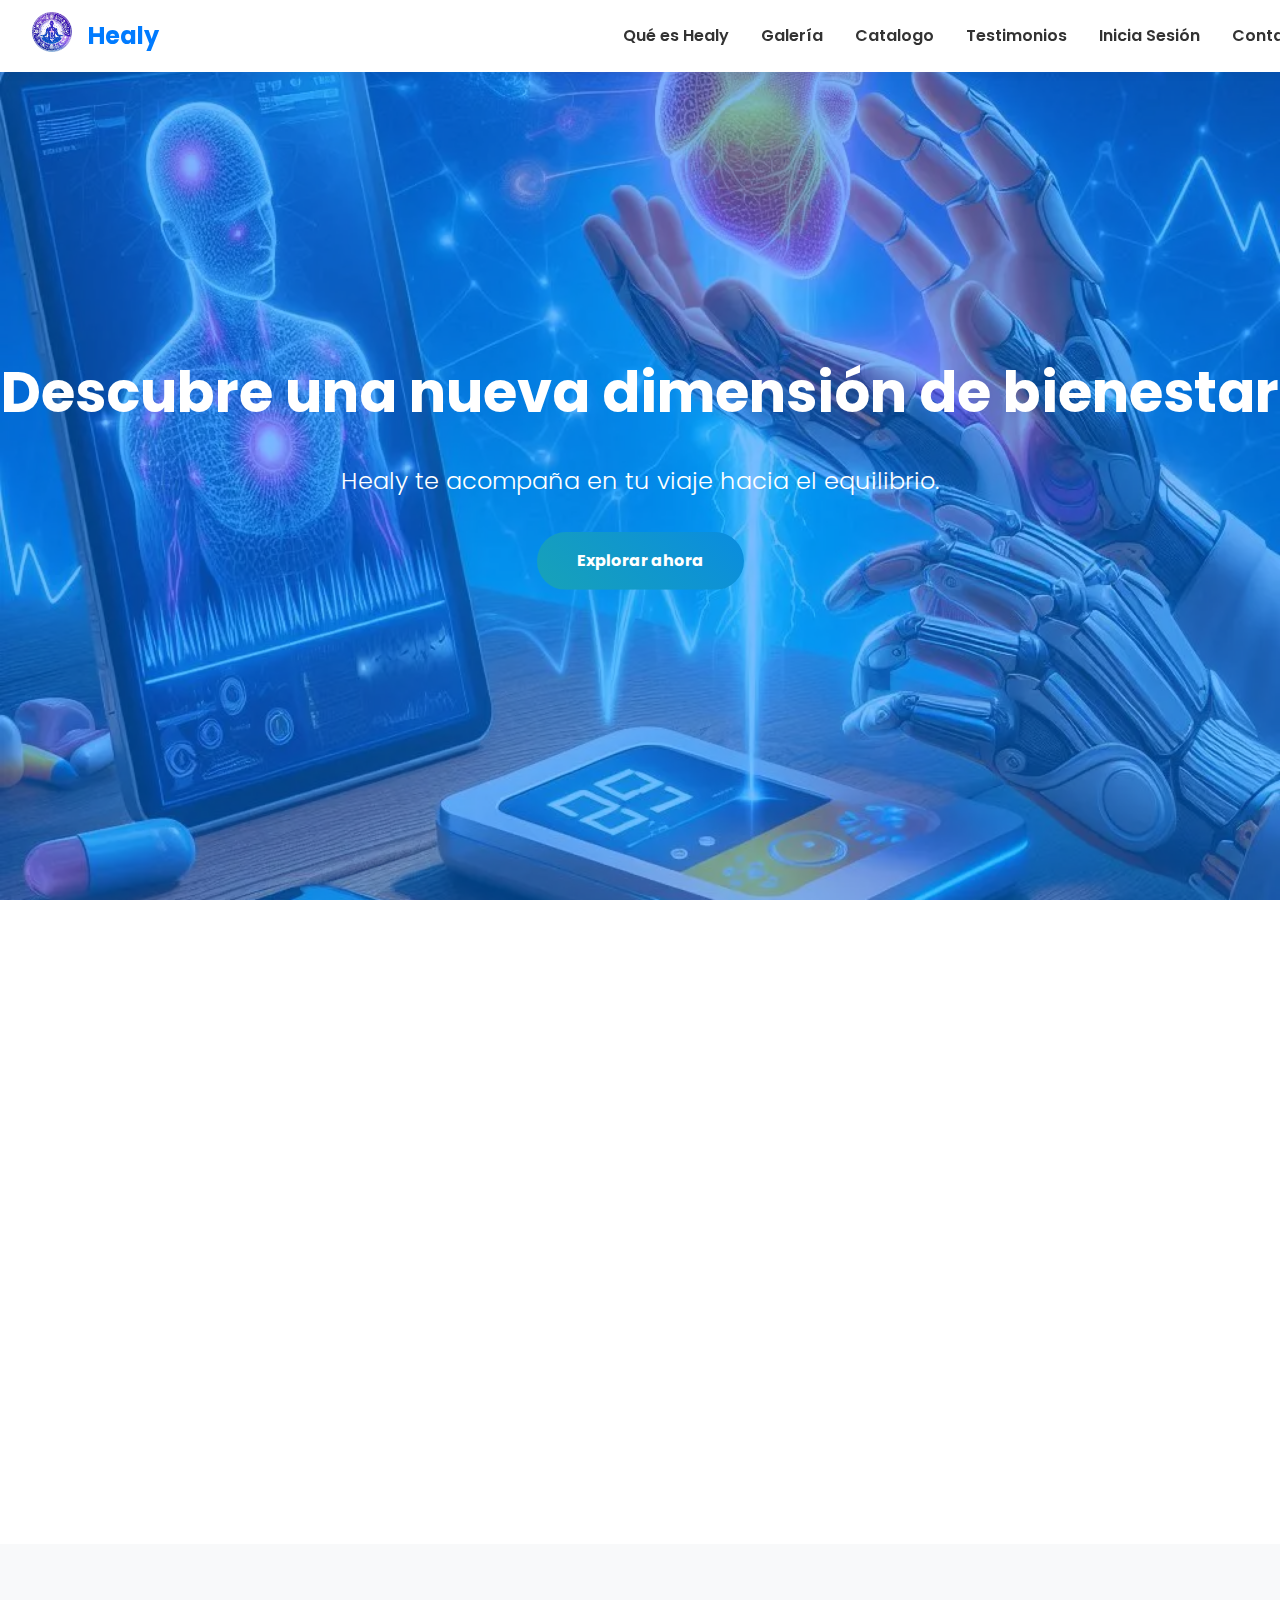
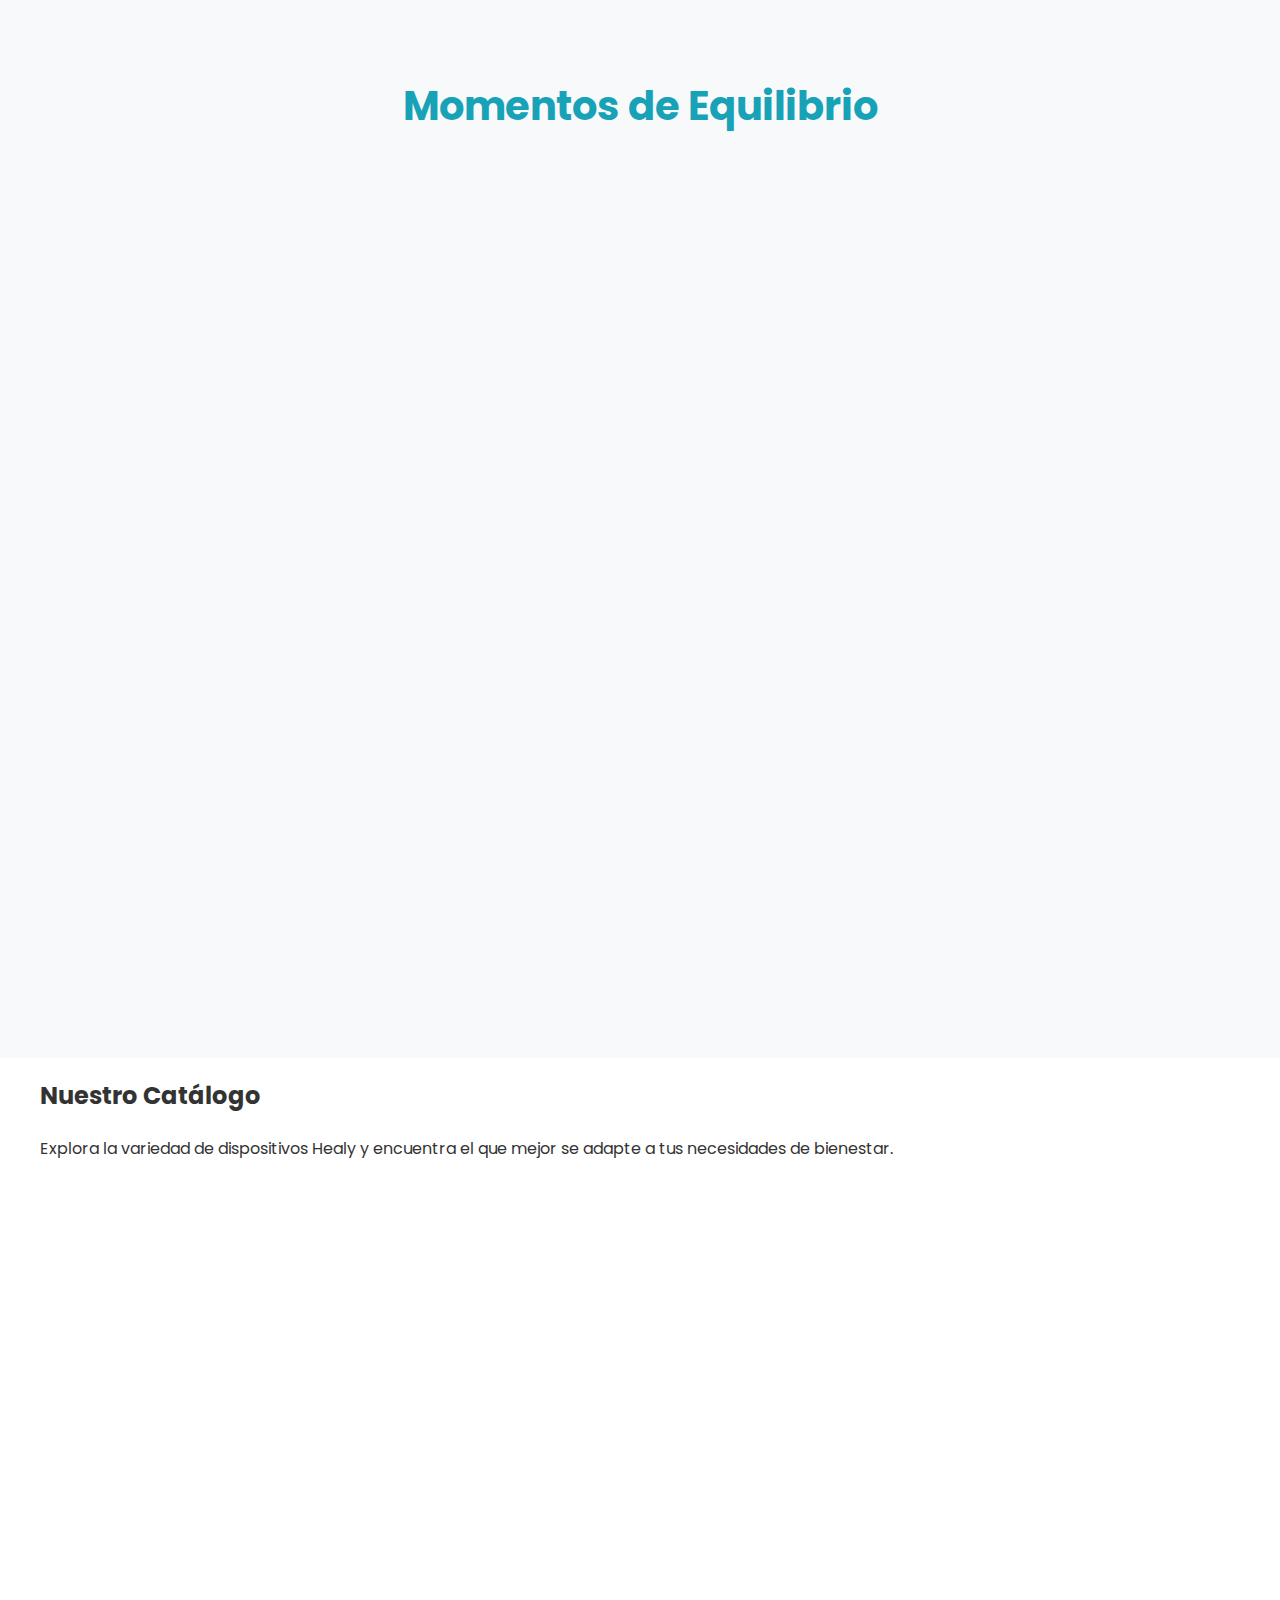
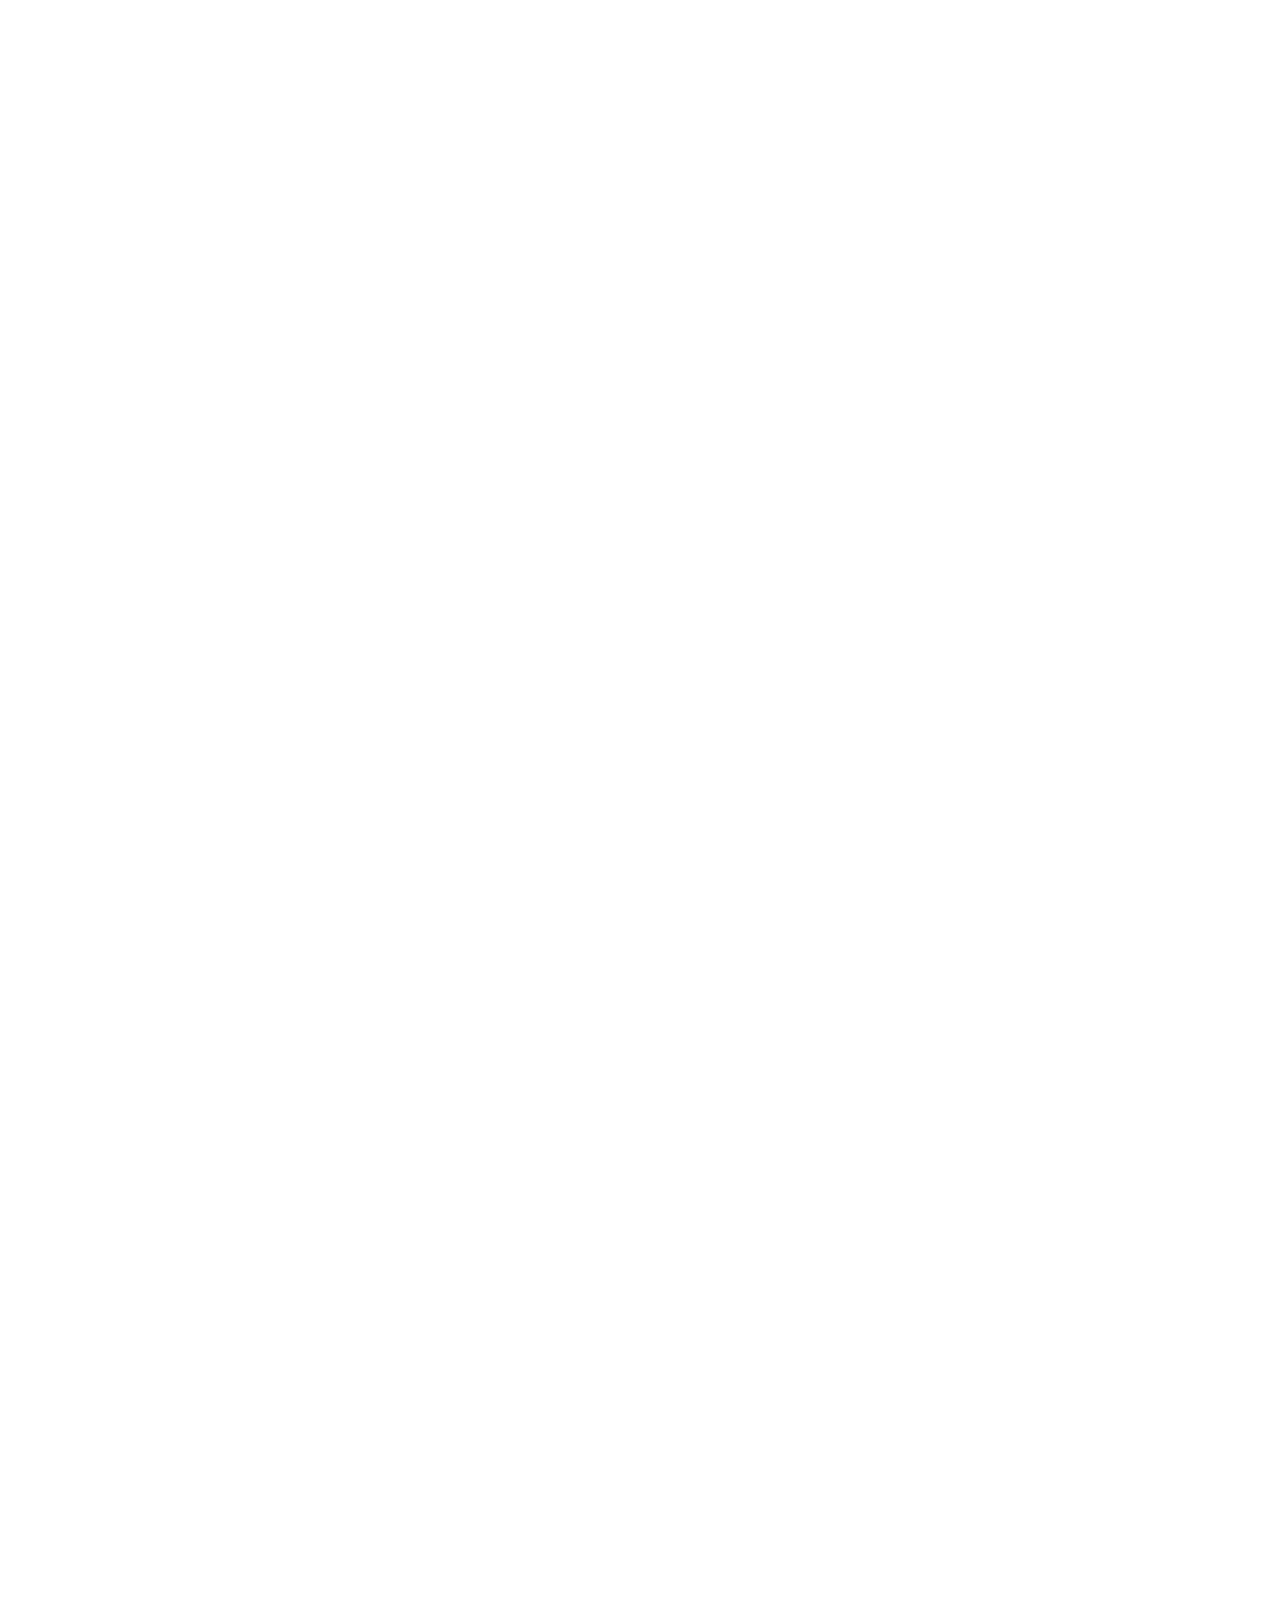
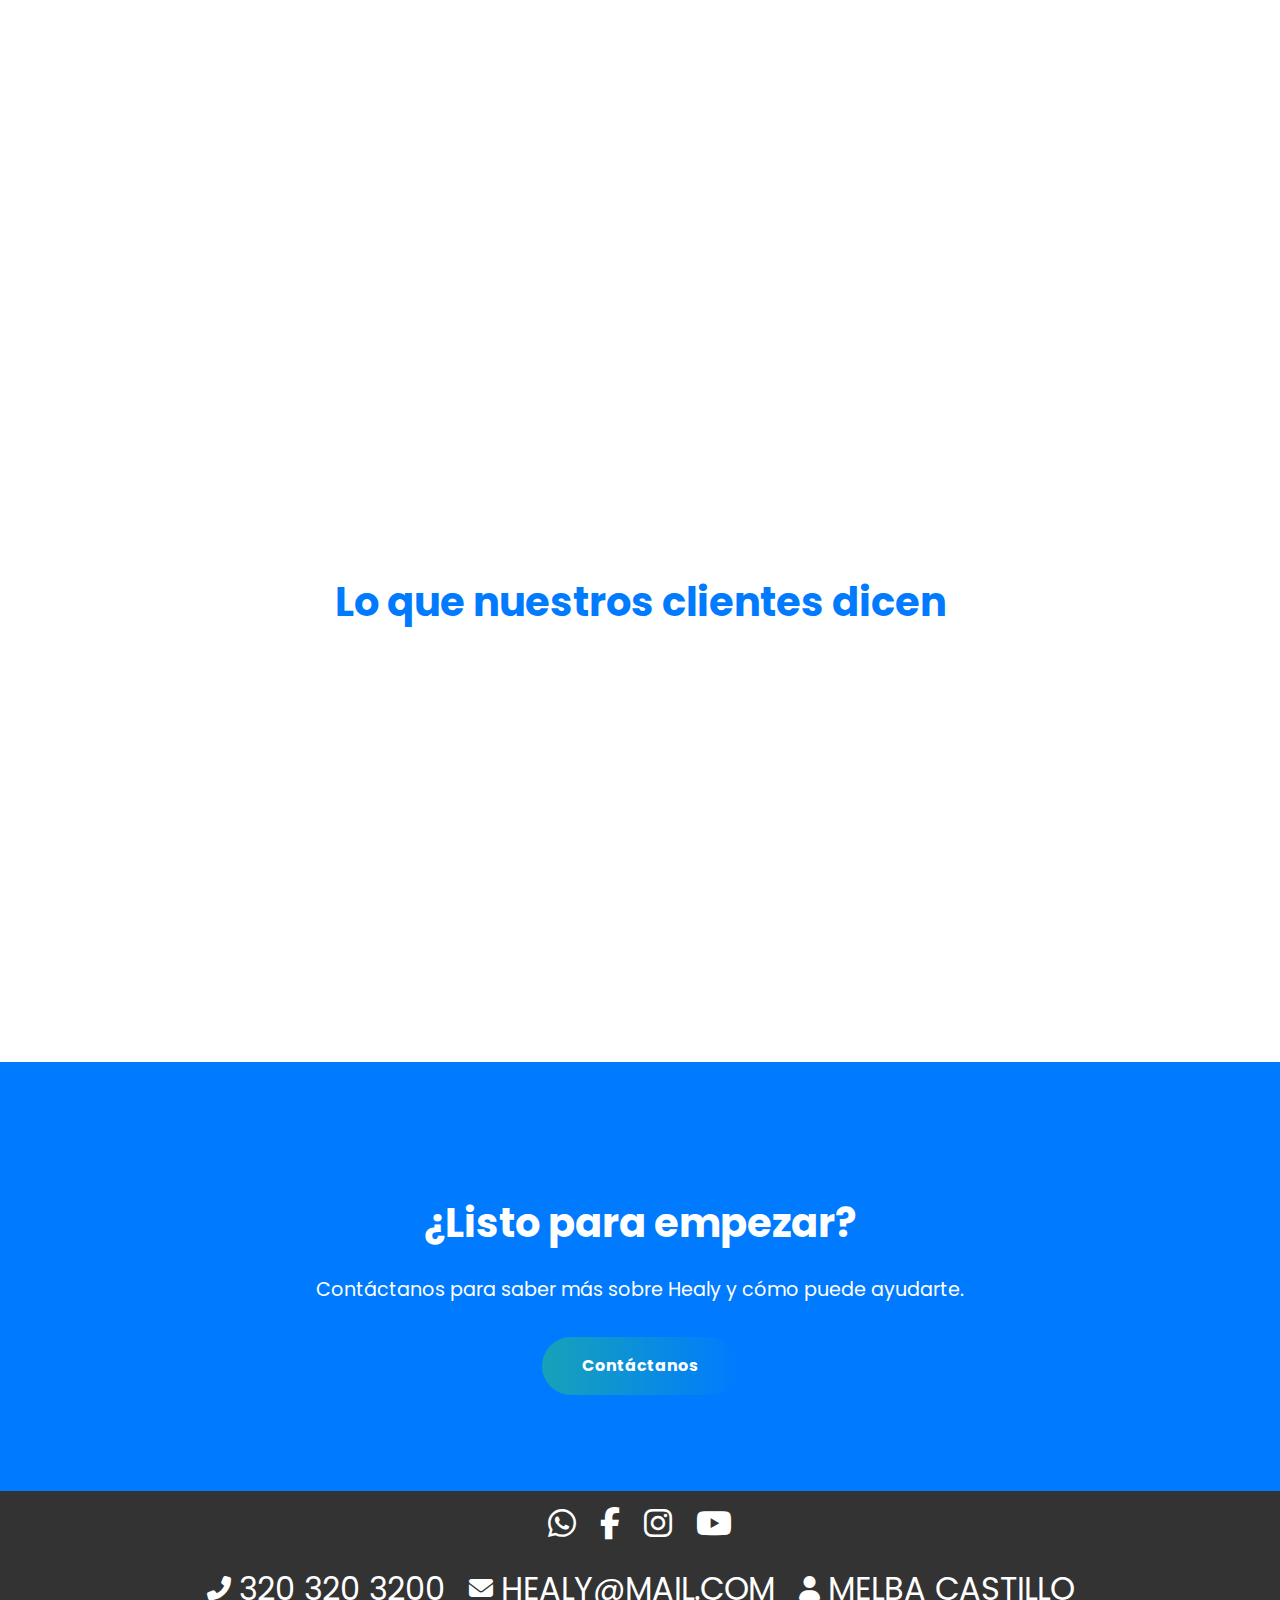
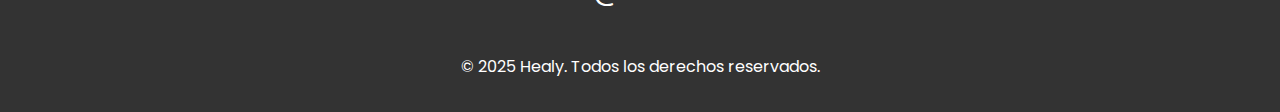
<file: index.html>
<!DOCTYPE html>
<html lang="es">
<head>
    <meta charset="UTF-8">
    <meta name="viewport" content="width=device-width, initial-scale=1.0">
    <title>Healy: Bienestar Innovador</title>
    <link rel="stylesheet" href="/css/estilos.css">
    <link rel="preconnect" href="https://fonts.googleapis.com">
    <link rel="preconnect" href="https://fonts.gstatic.com" crossorigin>
    <link href="https://fonts.googleapis.com/css2?family=Poppins:wght@300;400;600;700&display=swap" rel="stylesheet">
    <link rel="stylesheet" href="https://cdnjs.cloudflare.com/ajax/libs/font-awesome/6.5.1/css/all.min.css">
</head>
<body>

    <header class="header">
        <div class="logo-container">
            <a href="#hero"><img src="/Imagenes/LOGO SIN FONDO.png" alt="Logo de Healy"></a>
            <div class="product-name">Healy</div>
        </div>
        <nav class="navbar">
            <ul>
                <li><a href="#descripcion">Qué es Healy</a></li>
                <li><a href="#galeria">Galería</a></li>
                <li><a href="#catalogo">Catalogo</a></li>
                <li><a href="#testimonios">Testimonios</a></li>
                <li><a href="#" id="open-modal-btn">Inicia Sesión</a></li>
                <li><a href="#contacto">Contacto</a></li>
            </ul>
        </nav>
    </header>

    <main>
        <section id="hero" class="hero-section">
            <div class="hero-content">
                <h1>Descubre una nueva dimensión de bienestar</h1>
                <p>Healy te acompaña en tu viaje hacia el equilibrio.</p>
                <a href="#descripcion" class="cta-button">Explorar ahora</a>
            </div>
        </section>

        <section id="descripcion" class="descripcion-section">
            <div class="container">
                <div class="content-wrapper">
                    <div class="text-content fade-in">
                        <h2>El Dispositivo Healy: Tecnología al servicio de tu cuerpo</h2>
                        <p>Healy es un pequeño dispositivo que se conecta a una aplicación móvil. Su tecnología se basa en la aplicación de microcorrientes eléctricas y frecuencias para promover el equilibrio energético en el cuerpo.</p>
                        <p>Aunque está registrado como un dispositivo médico en la Unión Europea, su uso se enmarca en el bienestar holístico. Recomendamos siempre consultar a un profesional de la salud antes de utilizarlo para cualquier condición médica específica.</p>
                    </div>
                    <div class="image-content fade-in">
                        <img src="/Imagenes/Articulos healy.webp" alt="Dispositivo Healy en uso">
                    </div>
                </div>
            </div>
        </section>

        <section id="galeria" class="galeria-section">
            <div class="container">
                <h2>Momentos de Equilibrio</h2>
                <div class="galeria-grid fade-in">
                    <div class="galeria-item">
                        <img src="/Imagenes/meditando.webp" alt="Momento de bienestar 1">
                        <div class="galeria-overlay">
                            <h3>Paz y Concentración</h3>
                            <p>Usa Healy para equilibrar tu mente y encontrar la calma en tu rutina diaria de meditación.</p>
                        </div>
                    </div>
                    <div class="galeria-item">
                        <img src="/Imagenes/Healy.webp" alt="Momento de bienestar 2">
                        <div class="galeria-overlay">
                            <h3>Energía y Vitalidad</h3>
                            <p>Conecta con las frecuencias de Healy para recargar tu energía y enfrentar el día con vitalidad.</p>
                        </div>
                    </div>
                    <div class="galeria-item">
                        <img src="/Imagenes/estirando.webp" alt="Momento de bienestar 3">
                        <div class="galeria-overlay">
                            <h3>Equilibrio Muscular</h3>
                            <p>Healy te acompaña en tu recuperación post-entrenamiento, ayudando a relajar los músculos tensos.</p>
                        </div>
                    </div>
                    <div class="galeria-item">
                        <img src="/Imagenes/healy  cuello.webp" alt="Momento de bienestar 4">
                        <div class="galeria-overlay">
                            <h3>Alivio y Comodidad</h3>
                            <p>Aplica Healy en el cuello para aliviar la tensión y el estrés acumulado a lo largo del día.</p>
                        </div>
                    </div>
                    <div class="galeria-item">
                        <img src="/Imagenes/Trotando.webp" alt="Momento de bienestar 5">
                        <div class="galeria-overlay">
                            <h3>Soporte Deportivo</h3>
                            <p>Optimiza tu rendimiento físico con Healy, una herramienta clave para el bienestar de deportistas.</p>
                        </div>
                    </div>
                    <div class="galeria-item">
                        <img src="/Imagenes/Señora estirando.jpeg" alt="Momento de bienestar 6">
                        <div class="galeria-overlay">
                            <h3>Flexibilidad y Armonía</h3>
                            <p>Integra Healy en tus ejercicios de estiramiento para mejorar tu flexibilidad y armonía corporal.</p>
                        </div>
                    </div>
                </div>
            </div>
        </section>
        <section id="catalogo" class="catalogo-section">
    <div class="container">
        <h2>Nuestro Catálogo</h2>
        <p>Explora la variedad de dispositivos Healy y encuentra el que mejor se adapte a tus necesidades de bienestar.</p>
        <div class="catalogo-grid">
            <div class="producto-card fade-in">
                <img src="/Imagenes/Reloj-Healy.jpeg" alt="Healy Gold">
                <div class="card-content">
                    <h3>Healy Gold</h3>
                    <p>Ideal para principiantes. Incluye programas para la vitalidad, el cuidado del cuerpo, el equilibrio y la relajación.</p>
                    <span class="precio">$550 USD</span>
                </div>
            </div>
            <div class="producto-card fade-in">
                <img src="/Imagenes/HEALY ROUTER.jpeg" alt="Healy Resonance">
                <div class="card-content">
                    <h3>Healy Resonance</h3>
                    <p>El siguiente nivel en el bienestar. Ofrece un análisis de resonancia para encontrar los programas que tu cuerpo necesita.</p>
                    <span class="precio">$1,100 USD</span>
                </div>
            </div>
            <div class="producto-card fade-in">
                <img src="/Imagenes/APARATO HEALY.png" alt="Healy Professional">
                <div class="card-content">
                    <h3>Healy Professional</h3>
                    <p>La opción más completa con acceso a todos los programas existentes y futuros de Healy. Para un bienestar integral.</p>
                    <span class="precio">$2,750 USD</span>
                </div>
            </div>
        </div>
    </div>
</section>
        
        <section id="testimonios" class="testimonios-section">
            <div class="container">
                <h2>Lo que nuestros clientes dicen</h2>
                <div class="testimonios-grid fade-in">
                    <div class="testimonio-card">
                        <p>"Healy me ayudó a encontrar un equilibrio que no creía posible. Es increíble la diferencia que ha hecho en mi vida diaria."</p>
                        <div class="testimonio-autor">
                            <img src="/Imagenes/CLIENTE 1.webp" alt="Cliente 1">
                            <h3>Ana G.</h3>
                        </div>
                    </div>
                    <div class="testimonio-card">
                        <p>"Desde que uso Healy, me siento con más energía y mi bienestar general ha mejorado. Lo recomiendo sin dudarlo."</p>
                        <div class="testimonio-autor">
                            <img src="/Imagenes/CLIENTE 2.jpg" alt="Cliente 2">
                            <h3>Carlos M.</h3>
                        </div>
                    </div>
                    <div class="testimonio-card">
                        <p>"Me gusta la simplicidad de uso y lo bien que se integra con mi rutina diaria. Una herramienta fantástica para el autocuidado."</p>
                        <div class="testimonio-autor">
                            <img src="/Imagenes/CLIENTE 3.webp" alt="Cliente 3">
                            <h3>Sofía R.</h3>
                        </div>
                    </div>
                </div>
            </div>
        </section>

        <section id="contacto" class="contacto-section">
            <div class="container">
                <h2>¿Listo para empezar?</h2>
                <p>Contáctanos para saber más sobre Healy y cómo puede ayudarte.</p>
                <a href="#" class="cta-button">Contáctanos</a>
            </div>
        </section>
    </main>

    <footer class="footer">
        <div class="container">
            <div class="social-icons">
                <a href="https://wa.me/tunumerodetelefono" target="_blank" aria-label="WhatsApp"><i class="fab fa-whatsapp"></i></a>
                <a href="https://www.facebook.com/tu_usuario" target="_blank" aria-label="Facebook"><i class="fab fa-facebook-f"></i></a>
                <a href="https://www.instagram.com/tu_usuario" target="_blank" aria-label="Instagram"><i class="fab fa-instagram"></i></a>
                <a href="https://www.youtube.com/channel/tu_canal" target="_blank" aria-label="YouTube"><i class="fab fa-youtube"></i></a>
            </div>
            <div class="contact-info">
                <a href="https://wa.me/5732032032000" target="_blank" aria-label="Número de celular"><i class="fas fa-phone-alt"></i> 320 320 3200</a>
                <a href="mailto:healy@mail.com" target="_blank" aria-label="Correo electrónico"><i class="fas fa-envelope"></i> HEALY@MAIL.COM</a>
                <a href="#" target="_blank" aria-label="Contacto"><i class="fas fa-user"></i> MELBA CASTILLO</a>
            </div>
            <p>&copy; 2025 Healy. Todos los derechos reservados.</p>
        </div>
    </footer>

    <div id="modal" class="modal">
        <div class="modal-content">
            <span class="cerrar">&times;</span>
            <div class="modal-header">
                <h2>Regístrate</h2>
                <p>Crea tu cuenta para agendar asesorías y más.</p>
            </div>
            <form action="#" method="post" class="modal-form">
                <div class="form-group">
                    <label for="nombre">Nombre Completo</label>
                    <input type="text" id="nombre" name="nombre" required>
                </div>
                <div class="form-group">
                    <label for="email">Correo Electrónico</label>
                    <input type="email" id="email" name="email" required>
                </div>
                <div class="form-group">
                    <label for="usuario">Nombre de Usuario</label>
                    <input type="text" id="usuario" name="usuario" required>
                </div>
                <div class="form-group">
                    <label for="password">Contraseña</label>
                    <input type="password" id="password" name="password" required>
                </div>
                <button type="submit" class="cta-button">Crear cuenta</button>
            </form>
            <div class="modal-switch">
                <p>¿Ya tienes una cuenta? <a href="#" id="login-link">Inicia Sesión</a></p>
            </div>
        </div>
    </div>

    <script src="script.js"></script>
</body>
</html>
</file>
<file: css/estilos.css>
/* Importación de fuentes de Google Fonts */
@import url('https://fonts.googleapis.com/css2?family=Poppins:wght@300;400;600;700&display=swap');

/* Estilos generales */
:root {
    --color-primary: #007bff;      /* Azul */
    --color-secondary: #17a2b8;    /* Azul aguamarina */
    --color-white: #ffffff;
    --color-black: #333333;
    --font-family-primary: 'Poppins', sans-serif;
}

body {
    font-family: var(--font-family-primary);
    margin: 0;
    background-color: var(--color-white);
    color: var(--color-black);
    line-height: 1.6;
    overflow-x: hidden;
}

.container {
    max-width: 1200px;
    margin: 0 auto;
    padding: 0 2rem;
}

/* Header */
.header {
    display: flex;
    justify-content: space-between;
    align-items: center;
    padding: 0.75rem 2rem;
    background: var(--color-white);
    position: fixed;
    width: 100%;
    top: 0;
    left: 0;
    z-index: 1000;
    box-shadow: 0 2px 10px rgba(0, 0, 0, 0.05);
    transition: background-color 0.3s ease;
}

.header.scrolled {
    background-color: rgba(255, 255, 255, 0.95);
    box-shadow: 0 2px 10px rgba(0, 0, 0, 0.1);
}

.logo-container {
    display: flex;
    align-items: center;
    gap: 1rem;
}

.logo-container img {
    height: 40px;
}

.product-name {
    font-size: 1.5rem;
    font-weight: 700;
    color: var(--color-primary);
}

.navbar ul {
    list-style: none;
    padding: 0;
    margin: 0;
    display: flex;
    gap: 2rem;
}

.navbar a {
    color: var(--color-black);
    text-decoration: none;
    font-weight: 600;
    padding: 0.5rem 0;
    position: relative;
    white-space: nowrap;
}

.navbar a::after {
    content: '';
    position: absolute;
    bottom: 0;
    left: 0;
    width: 0;
    height: 2px;
    background-color: var(--color-primary);
    transition: width 0.3s ease;
}

.navbar a:hover::after {
    width: 100%;
}

/* Sección Hero (con efecto Parallax) */
.hero-section {
    height: 100vh;
    display: flex;
    justify-content: center;
    align-items: center;
    text-align: center;
    background: url('/Imagenes/HEALY\ RIBOT.webp') no-repeat center center/cover;
    background-attachment: fixed;
    color: var(--color-white);
    position: relative;
    overflow: hidden;
}

.hero-section::before {
    content: '';
    position: absolute;
    top: 0;
    left: 0;
    width: 100%;
    height: 100%;
    background-color: rgba(0, 123, 255, 0.5);
}

.hero-content {
    z-index: 1;
}

.hero-content h1 {
    font-size: 3.5rem;
    font-weight: 700;
    margin-bottom: 1rem;
}

.hero-content p {
    font-size: 1.5rem;
    font-weight: 300;
    margin-bottom: 2rem;
}

/* Botones con gradiente animado */
.cta-button {
    background: linear-gradient(45deg, var(--color-secondary), var(--color-primary));
    color: var(--color-white);
    padding: 1rem 2.5rem;
    border-radius: 50px;
    text-decoration: none;
    font-weight: 700;
    transition: transform 0.3s ease, box-shadow 0.3s ease, background-size 0.5s ease;
    display: inline-block;
    background-size: 200% 100%;
    background-position: left bottom;
}

.cta-button:hover {
    transform: translateY(-5px);
    box-shadow: 0 10px 20px rgba(0, 0, 0, 0.1);
    background-position: right bottom;
}

/* Sección de descripción */
.descripcion-section {
    padding: 6rem 0;
}

.content-wrapper {
    display: flex;
    flex-direction: column;
    gap: 4rem;
    align-items: center;
}

@media (min-width: 768px) {
    .content-wrapper {
        flex-direction: row;
    }
}

.text-content {
    flex: 1;
}

.text-content h2 {
    font-size: 2.5rem;
    color: var(--color-primary);
    margin-bottom: 1rem;
}

.image-content {
    flex: 1;
    text-align: center;
}

.image-content img {
    max-width: 100%;
    height: auto;
    border-radius: 10px;
    box-shadow: 0 10px 30px rgba(0, 0, 0, 0.1);
}

/* Sección Galería (con hover) */
.galeria-section {
    background-color: #f8f9fa;
    padding: 6rem 0;
    text-align: center;
}

.galeria-section h2 {
    font-size: 2.5rem;
    color: var(--color-secondary);
    margin-bottom: 2rem;
}

.galeria-grid {
    display: grid;
    grid-template-columns: repeat(auto-fit, minmax(300px, 1fr));
    gap: 1.5rem;
}

.galeria-item {
    position: relative;
    overflow: hidden;
    border-radius: 10px;
    box-shadow: 0 4px 15px rgba(0, 0, 0, 0.1);
    transition: transform 0.3s ease, box-shadow 0.3s ease;
    will-change: transform;
}

.galeria-item:hover {
    transform: translateY(-10px) scale(1.03);
    box-shadow: 0 15px 30px rgba(0, 0, 0, 0.25);
}

.galeria-item img {
    width: 100%;
    height: auto;
    display: block;
    transition: filter 0.3s ease;
}

/* Estilos del Overlay */
.galeria-overlay {
    position: absolute;
    top: 0;
    left: 0;
    width: 100%;
    height: 100%;
    background-color: rgba(0, 123, 255, 0.7);
    color: var(--color-white);
    display: flex;
    flex-direction: column;
    justify-content: center;
    align-items: center;
    text-align: center;
    padding: 1rem;
    opacity: 0;
    visibility: hidden;
    transition: opacity 0.3s ease, visibility 0.3s ease;
}

.galeria-item:hover .galeria-overlay {
    opacity: 1;
    visibility: visible;
}

.galeria-overlay h3 {
    font-size: 1.5rem;
    margin-bottom: 0.5rem;
}

.galeria-overlay p {
    font-size: 1rem;
    padding: 0 1rem;
    margin: 0;
}

/* Sección Testimonios */
.testimonios-section {
    padding: 6rem 0;
    text-align: center;
}

.testimonios-section h2 {
    font-size: 2.5rem;
    color: var(--color-primary);
    margin-bottom: 3rem;
}

.testimonios-grid {
    display: grid;
    grid-template-columns: repeat(auto-fit, minmax(300px, 1fr));
    gap: 2rem;
}

.testimonio-card {
    background-color: #f8f9fa;
    padding: 2rem;
    border-radius: 10px;
    box-shadow: 0 4px 15px rgba(0, 0, 0, 0.05);
    transition: transform 0.3s ease, box-shadow 0.3s ease;
}

.testimonio-card:hover {
    transform: translateY(-10px);
    box-shadow: 0 15px 30px rgba(0, 0, 0, 0.1);
}

.testimonio-card p {
    font-style: italic;
    font-size: 1.1rem;
    margin-bottom: 1.5rem;
    color: #555;
}

.testimonio-autor {
    display: flex;
    align-items: center;
    justify-content: center;
    gap: 1rem;
}

.testimonio-autor img {
    width: 60px;
    height: 60px;
    border-radius: 50%;
    border: 3px solid var(--color-secondary);
}

.testimonio-autor h3 {
    margin: 0;
    font-weight: 600;
}

/* Sección Contacto */
.contacto-section {
    padding: 6rem 0;
    text-align: center;
    background-color: var(--color-primary);
    color: var(--color-white);
}

.contacto-section h2 {
    font-size: 2.5rem;
    margin-bottom: 1rem;
}

.contacto-section p {
    font-size: 1.2rem;
    margin-bottom: 2rem;
}

.contacto-section .cta-button {
    background: linear-gradient(to right, var(--color-secondary), var(--color-primary));
    color: var(--color-white);
}

/* Footer (modificado para íconos y centrado) */
.footer {
    background-color: var(--color-black);
    color: var(--color-white);
    text-align: center;
    padding: 1rem 0;
    display: flex;
    flex-direction: column;
    align-items: center;
    gap: 1rem;
}

.footer .container {
    display: flex;
    flex-direction: column;
    align-items: center;
    gap: 1.5rem;
}

.footer .social-icons,
.footer .contact-info {
    display: flex;
    justify-content: center;
    gap: 1.5rem;
}

.footer .social-icons a,
.footer .contact-info a {
    color: var(--color-white);
    font-size: 2rem;
    transition: transform 0.3s ease, color 0.3s ease;
    text-decoration: none;
    display: flex;
    align-items: center;
    gap: 0.5rem;
}

.footer .social-icons a:hover,
.footer .contact-info a:hover {
    transform: translateY(-5px);
    color: var(--color-secondary);
}

/* Ajuste de tamaño para los íconos del footer */
.footer .contact-info a i {
    font-size: 1.5rem;
}

/* Modal de Registro/Inicio de Sesión (NUEVOS ESTILOS) */
.modal {
    display: none;
    position: fixed;
    z-index: 2000;
    left: 0;
    top: 0;
    width: 100%;
    height: 100%;
    overflow: auto;
    background-color: rgba(0, 0, 0, 0.6);
    backdrop-filter: blur(5px);
    justify-content: center;
    align-items: center;
    opacity: 0;
    transition: opacity 0.3s ease;
}

.modal.active {
    display: flex;
    opacity: 1;
}

.modal-content {
    background-color: var(--color-white);
    padding: 2rem;
    border-radius: 15px;
    box-shadow: 0 10px 30px rgba(0, 0, 0, 0.2);
    position: relative;
    max-width: 450px;
    width: 90%;
    transform: translateY(-50px);
    transition: transform 0.3s ease;
    text-align: center;
}

.modal.active .modal-content {
    transform: translateY(0);
}

.modal-header h2 {
    color: var(--color-primary);
    margin-bottom: 0.5rem;
}

.modal-header p {
    color: #666;
    margin-bottom: 1.5rem;
}

.cerrar {
    color: #aaa;
    position: absolute;
    top: 1rem;
    right: 1.5rem;
    font-size: 2rem;
    font-weight: bold;
    cursor: pointer;
    transition: color 0.3s ease;
}

.cerrar:hover,
.cerrar:focus {
    color: var(--color-primary);
    text-decoration: none;
}

.modal-form {
    display: flex;
    flex-direction: column;
    gap: 1.2rem;
}

.form-group {
    text-align: left;
}

.form-group label {
    display: block;
    font-weight: 600;
    margin-bottom: 0.5rem;
}

.form-group input {
    width: 100%;
    padding: 0.8rem;
    border: 1px solid #ccc;
    border-radius: 5px;
    box-sizing: border-box;
    font-size: 1rem;
}

.modal-form .cta-button {
    width: 100%;
    margin-top: 1rem;
    font-size: 1.1rem;
}

.modal-switch {
    margin-top: 1.5rem;
    font-size: 0.9rem;
}

.modal-switch a {
    color: var(--color-primary);
    text-decoration: none;
    font-weight: 600;
    transition: color 0.3s ease;
}

.modal-switch a:hover {
    color: var(--color-secondary);
}

/* Animaciones de entrada avanzada */
.fade-in {
    opacity: 0;
    transform: translateY(30px);
    transition: opacity 1s ease-out, transform 1s ease-out;
}

.fade-in.visible {
    opacity: 1;
    transform: translateY(0);
}

/* --- Media Queries (Estilos Responsivos) --- */
@media (max-width: 992px) {
    .container {
        padding: 0 1.5rem;
    }
    .hero-content h1 {
        font-size: 2.8rem;
    }
    .hero-content p {
        font-size: 1.3rem;
    }
    .text-content h2,
    .galeria-section h2,
    .testimonios-section h2,
    .contacto-section h2 {
        font-size: 2rem;
    }
    .navbar a {
        font-size: 0.9rem;
        gap: 1rem;
    }
}

@media (max-width: 768px) {
    /* Nueva regla para el fondo en móviles */
    .hero-section {
        background-position: top center; /* Ajusta la posición para que no se vea tan ampliada */
    }

    .header {
        flex-direction: column;
        align-items: flex-start;
        padding: 1rem;
        gap: 1rem;
    }
    .logo-container {
        justify-content: center;
        width: 100%;
    }
    .navbar ul {
        flex-wrap: wrap;
        justify-content: center;
        gap: 1rem;
    }
    .hero-content h1 {
        font-size: 2.2rem;
    }
    .hero-content p {
        font-size: 1.1rem;
    }
    .content-wrapper {
        flex-direction: column;
    }
    .descripcion-section {
        padding: 4rem 0;
    }
    .galeria-section,
    .testimonios-section,
    .contacto-section {
        padding: 4rem 0;
    }
    .footer .contact-info {
        flex-direction: column;
    }
}

@media (max-width: 576px) {
    .hero-content h1 {
        font-size: 1.8rem;
    }
    .hero-content p {
        font-size: 1rem;
    }
    .text-content h2,
    .galeria-section h2,
    .testimonios-section h2,
    .contacto-section h2 {
        font-size: 1.5rem;
    }
    .cta-button {
        padding: 0.8rem 1.8rem;
        font-size: 0.9rem;
    }
    .galeria-grid,
    .testimonios-grid {
        grid-template-columns: 1fr;
    }
    .modal-content {
        padding: 1.5rem;
    }
}
</file>
